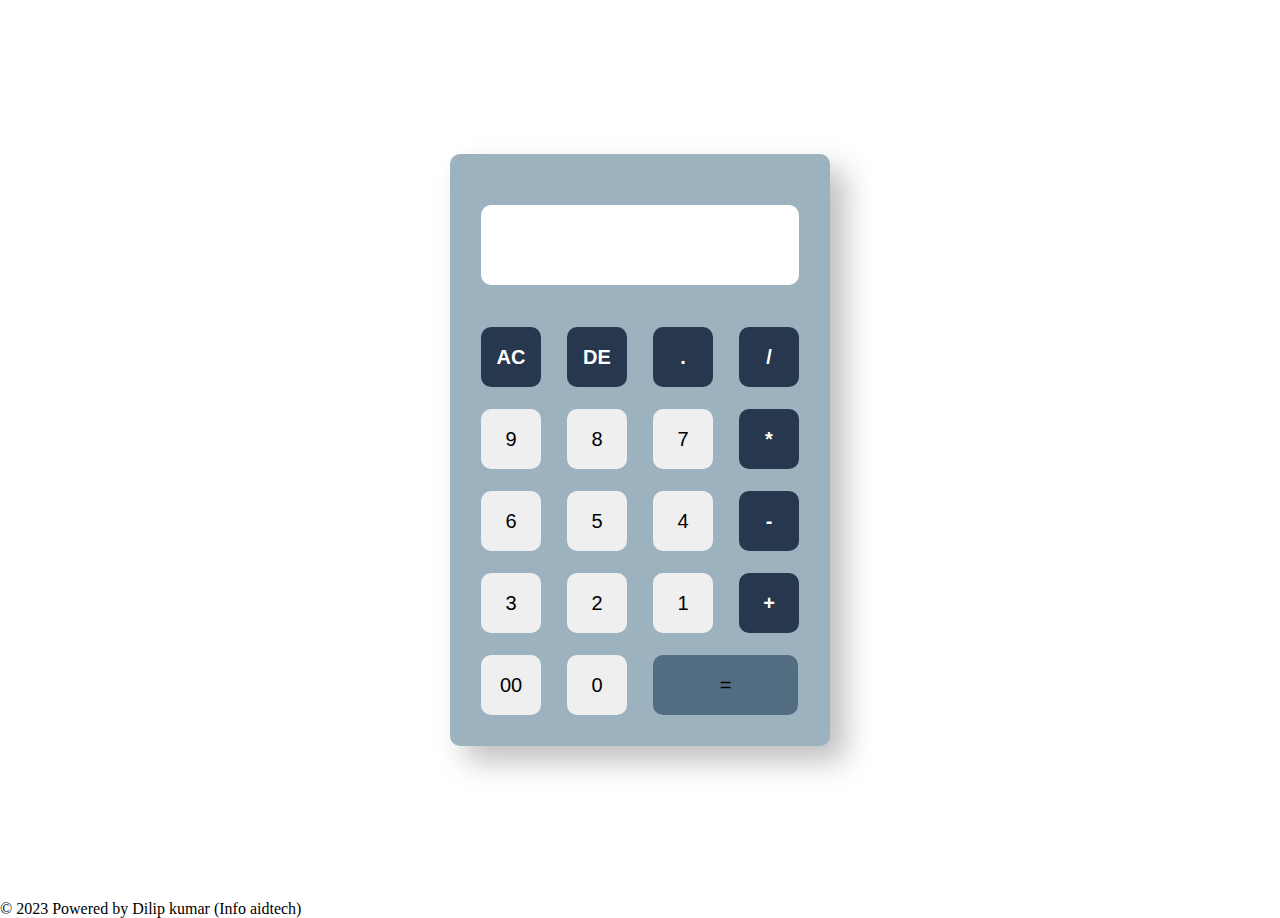
<file: index.html>
<!DOCTYPE html>
<html lang="en">
  <head>
    <meta charset="UTF-8" />
    <meta http-equiv="X-UA-Compatible" content="IE=edge" />
    <meta name="viewport" content="width=device-width, initial-scale=1.0" />
    <link rel="stylesheet" href="style.css" />
    <title>Calculator</title>
  </head>
  <body>
    <div class="container">
      <div class="calculator">
        <form>
          <div class="display">
            <input type="text" name="display" />
          </div>
          <div>
            <input
              type="button"
              value="AC"
              onclick="display.value = ''"
              class="functionkey"
            />
            <input
              type="button"
              value="DE"
              onclick="display.value = display.value.toString().slice(0,-1)"
              class="functionkey"
            />
            <input
              type="button"
              value="."
              onclick="display.value = '.'"
              class="functionkey"
            />
            <input
              type="button"
              value="/"
              class="functionkey"
              onclick="display.value += '/'"
            />
          </div>
          <div>
            <input type="button" value="9" onclick="display.value += '9'" />
            <input type="button" value="8" onclick="display.value += '8'" />
            <input type="button" value="7" onclick="display.value += '7'" />
            <input
              type="button"
              value="*"
              onclick="display.value += '*'"
              class="functionkey"
            />
          </div>
          <div>
            <input type="button" value="6" onclick="display.value += '6'" />
            <input type="button" value="5" onclick="display.value += '5'" />
            <input type="button" value="4" onclick="display.value += '4'" />
            <input
              type="button"
              value="-"
              onclick="display.value += '-'"
              class="functionkey"
            />
          </div>
          <div>
            <input type="button" value="3" onclick="display.value += '3'" />
            <input type="button" value="2" onclick="display.value += '2'" />
            <input type="button" value="1" onclick="display.value += '1'" />
            <input
              type="button"
              value="+"
              onclick="display.value += '+'"
              class="functionkey"
            />
          </div>
          <div>
            <input type="button" value="00" onclick="display.value += '00'" />
            <input type="button" value="0" onclick="display.value += '0'" />
            <input
              type="button"
              value="="
              class="equal"
              onclick="display.value = eval(display.value)"
            />
          </div>
        </form>
      </div>
     
    </div>
    © 2023 Powered by Dilip kumar  (Info aidtech)
  </body>
</html>
</file>
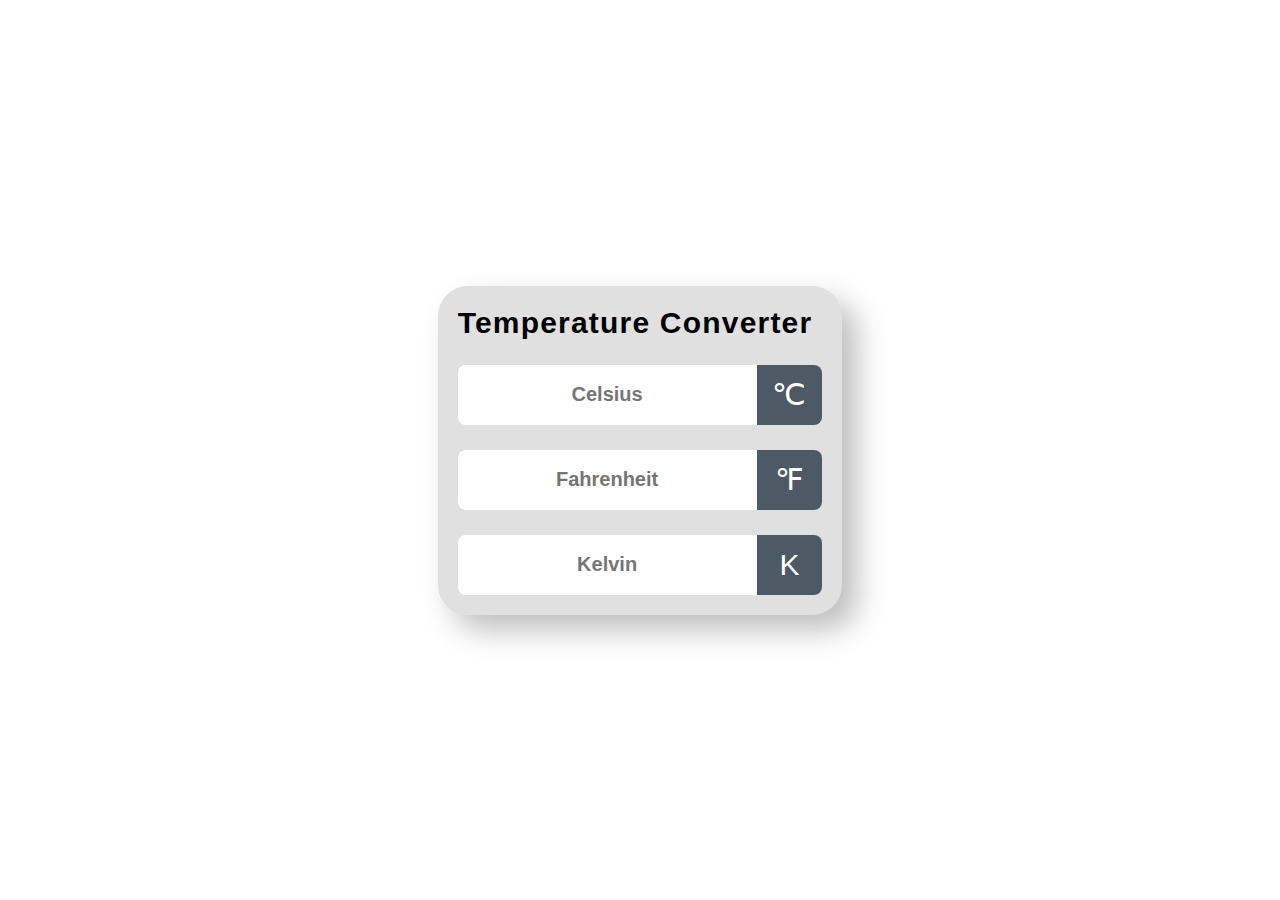
<file: Temperature Converter/index.html>
<!DOCTYPE html>
<html lang="en">
<head>
    <meta charset="UTF-8">
    <meta http-equiv="X-UA-Compatible" content="IE=edge">
    <meta name="viewport" content="width=device-width, initial-scale=1.0">
    <title>Document</title>
    <link rel="stylesheet" href="style.css">
</head>
<body>
    <link rel="stylesheet" href="https://cdnjs.cloudflare.com/ajax/libs/font-awesome/6.2.0/css/all.min.css" integrity="sha512-xh6O/CkQoPOWDdYTDqeRdPCVd1SpvCA9XXcUnZS2FmJNp1coAFzvtCN9BmamE+4aHK8yyUHUSCcJHgXloTyT2A==" crossorigin="anonymous" referrerpolicy="no-referrer" />
<div class="container">

        <div class="title">
            <h1>Temperature Converter</h1>
            <span class="Temperature-icon"><i class="fa-solid fa-temperature-three-quarters"></i></span>
        </div>

        <div id="celsius">
            <input type="number" name="" placeholder="Celsius">
            <span class="icon">&#8451</span>
        </div>
        <div id="fahrenheit">
            <input type="number" name="" placeholder="Fahrenheit">
            <span class="icon">&#8457</span>
        </div>
        <div id="kelvin">
            <input type="number" name="" placeholder="Kelvin">
            <span class="icon">&#8490</span>
        </div>

    </div>
    <script src="script.js"></script>
</body>
</html>
</file>
<file: style.css>
*{
    margin: 0;
    padding: 0;
}

.container{
    height: 100vh;
    width: 100%;
    display: flex;
    justify-content: center;
    align-items: center;
}

.calculator{
    padding: 20px;
    background-color: #9DB2BF;
    border-radius: 10px;
    box-shadow: 15px 15px 30px #bebebe,
             -15px -15px 30px #ffffff;
}

form input{
    border: 0;
    outline: 0;
    width: 60px;
    height: 60px;
    border-radius: 10px;
    font-size: 20px;
    cursor: pointer;
    margin: 11px;
}

.display{
    display: flex;
    justify-content: flex-end;
    margin: 20px 0;
}

.display input{
    text-align: right;
    flex: 1;
    font-size: 40px;
    padding: 10px;
}

.equal{
    width: 145px;
    background-color: #526D82;
}

.functionkey{
    color: #fff;
    background-color: #27374D;
    color: #ffffff;
    font-weight: 600;
}
</file>
<file: Temperature Converter/style.css>
*{
    margin: 0;
    padding: 0;
    box-sizing: border-box;
}

body{
    display: flex;
    justify-content: center;
    align-items: center;
    min-height: 100vh;
}

.container{
    max-width: 450px;
    border-radius: 30px;
    background: #e0e0e0;
    box-shadow: 15px 15px 30px #bebebe,
               -15px -15px 30px #ffffff;
    font-family: sans-serif;
    padding: 20px;
}

.title{
    display: flex;
    justify-content: center;
    align-items: center;
    flex-wrap: wrap-reverse;
    gap: 10px;
}

.Temperature-icon{
    font-size: 45px;
    color: #000000;
}

h1{
    color: #000000;
    letter-spacing: 1.2px;
    font-size: 30px;
}

#celsius, #fahrenheit, #kelvin{
    display: flex;
    justify-content: center;
    align-items: center;
    margin-top: 25px;
}

input{
    flex: 5;
    height: 60px;
    font-size: 20px;
    font-weight: 600;
    text-align: center;
    border: none;
    outline: none;
    border-radius: 8px 0 0 8px;
    padding: 0 10px;
}

input::-webkit-outer-spin-button,
input::-webkit-inner-spin-button{
    -webkit-appearance: none;
}

.icon{
    flex: 1;
    height: 60px;
    line-height: 60px;
    padding: 0 5px;
    text-align: center;
    font-size: 30px;
    background: #4d5964;
    color: #fff;
    border-radius: 0 8px 8px 0;
}
</file>
